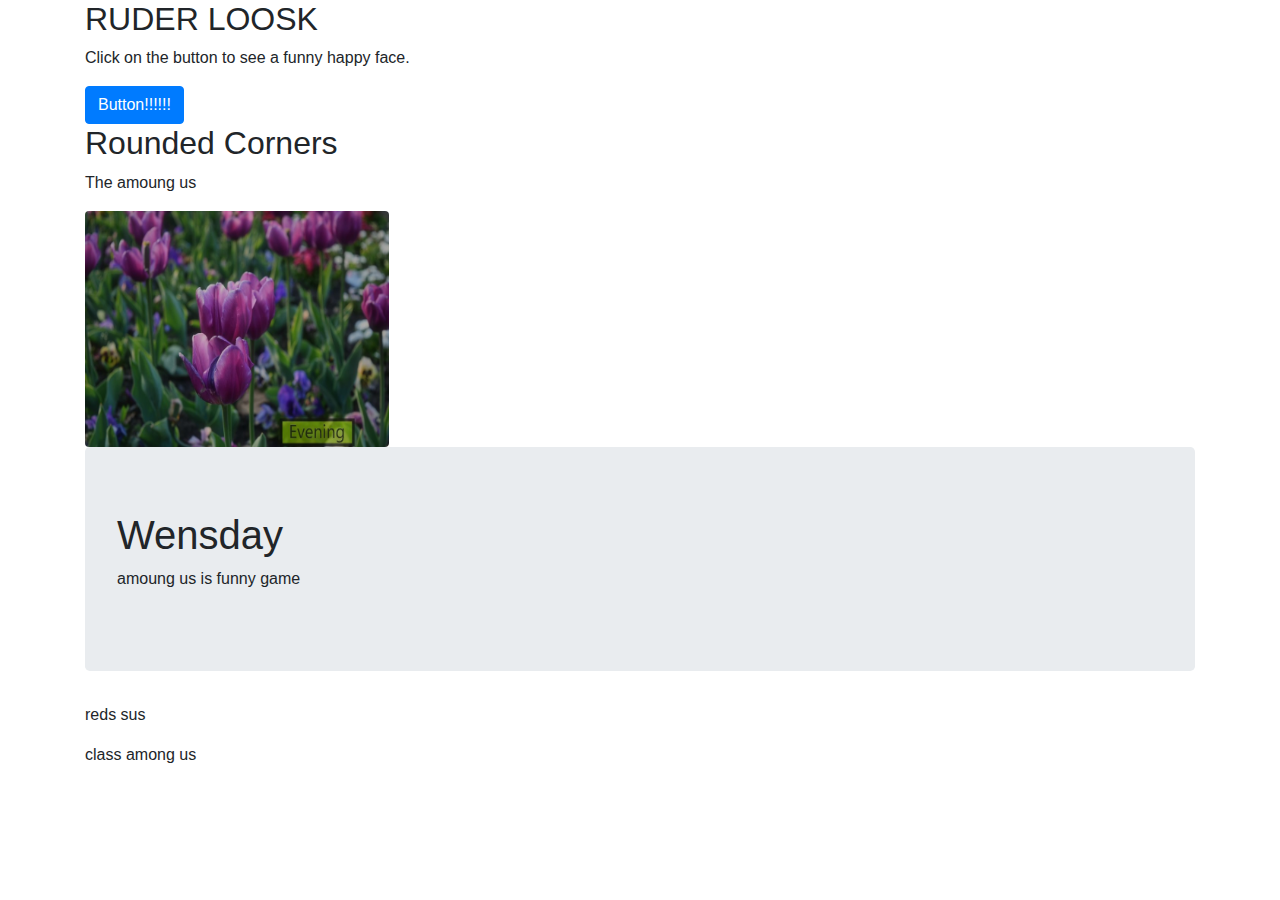
<file: Bootstrap assianment 10/index.html>
<!DOCTYPE html>
<html lane="en">

<head>
  <meta name="lookYou" content="width=device-width, initial-scale=1">
  <link rel="stylesheet" href="https://maxcdn.bootstrapcdn.com/bootstrap/4.5.2/css/bootstrap.min.css">
  <script src="https://ajax.googleapis.com/ajax/libs/jquery/3.5.1/jquery.min.js"></script>
  <script src="https://cdnjs.cloudflare.com/ajax/libs/popper.js/1.16.0/umd/popper.min.js"></script>
  <script src="https://maxcdn.bootstrapcdn.com/bootstrap/4.5.2/js/bootstrap.min.js"></script>
  
</head>

<body>

  <div class="container">
    <h2>RUDER LOOSK</h2>
    <p>Click on the button to see a funny happy face.</p>
    <button type="button" class="btn btn-primary" data-toggle="collapse" data-target="#demo">Button!!!!!!</button>
    <div id="demo" class="collapse">
      Ryder's wacky colapse text :)
    </div>
  </div>
  <div class="container">
    <h2>Rounded Corners</h2>
    <p>The amoung us</p>
    <img src="Untitled.jpg" class="rounded" alt=" flowers" width="304" height="236">
  </div>
  <div class="container">
    <div class="jumbotron">
      <h1>Wensday</h1>      
      <p>amoung us is funny game</p>
    </div>
    <p>reds sus</p>      
    <p>class among us</p>      
  </div>
</body>

</html>
</file>
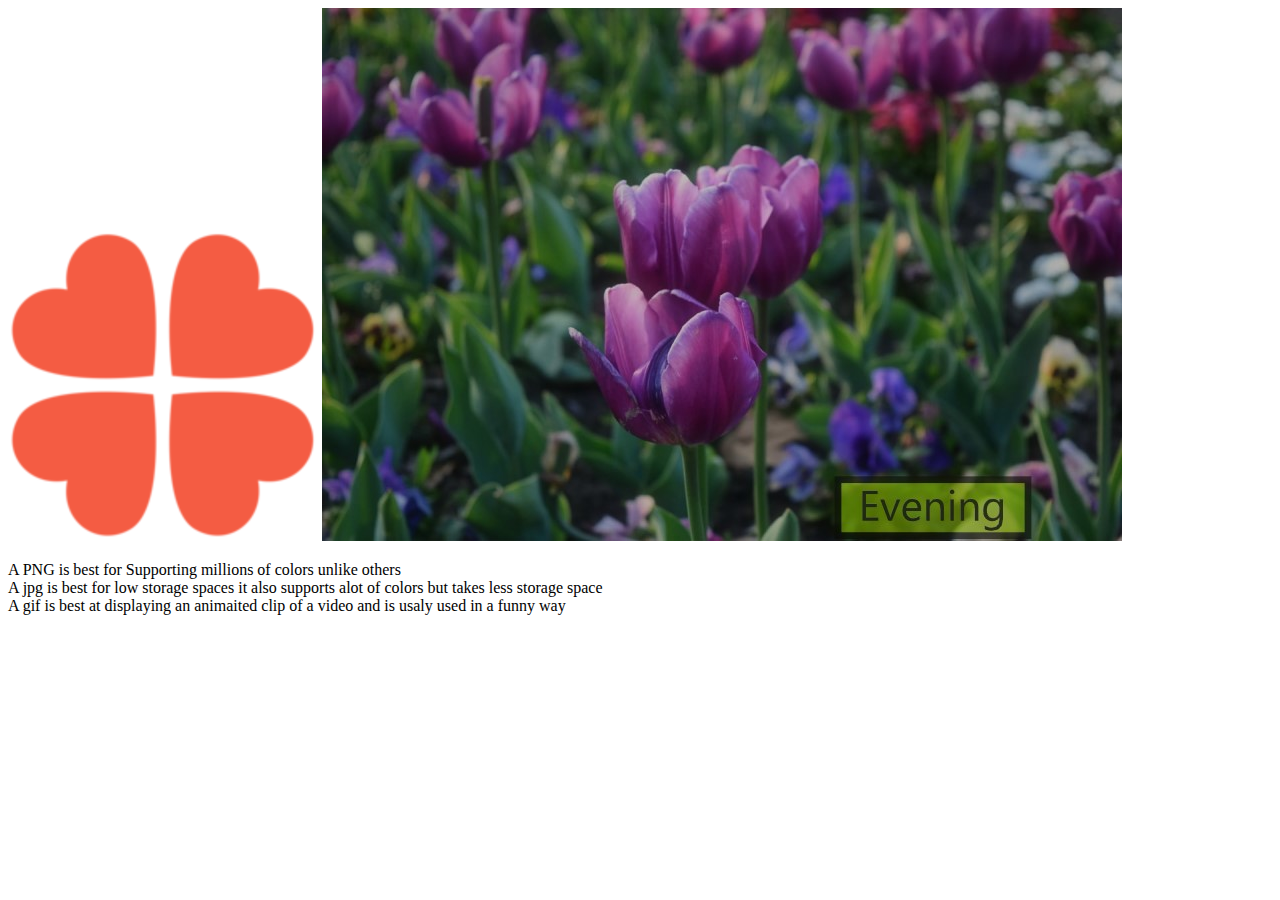
<file: rclass.html>
<!doctype html>
<html lang="en">
 <head>
  
  
  <link rel="shortcut icon" type="image/ico" href="favicon.ico"/>
   

 </head>
 <body>
    <img src="ms-icon-310x310.png" />
   <img src="Untitled.jpg" />
 <p> 
  A PNG is best for Supporting millions of colors unlike others<br/>
  A jpg is best for low storage spaces it also supports alot of colors but takes less storage space<br/>
  A gif is best at displaying an animaited clip of a video and is usaly used in a funny way
  
  
  </p>
 </body>
 </html>
</file>
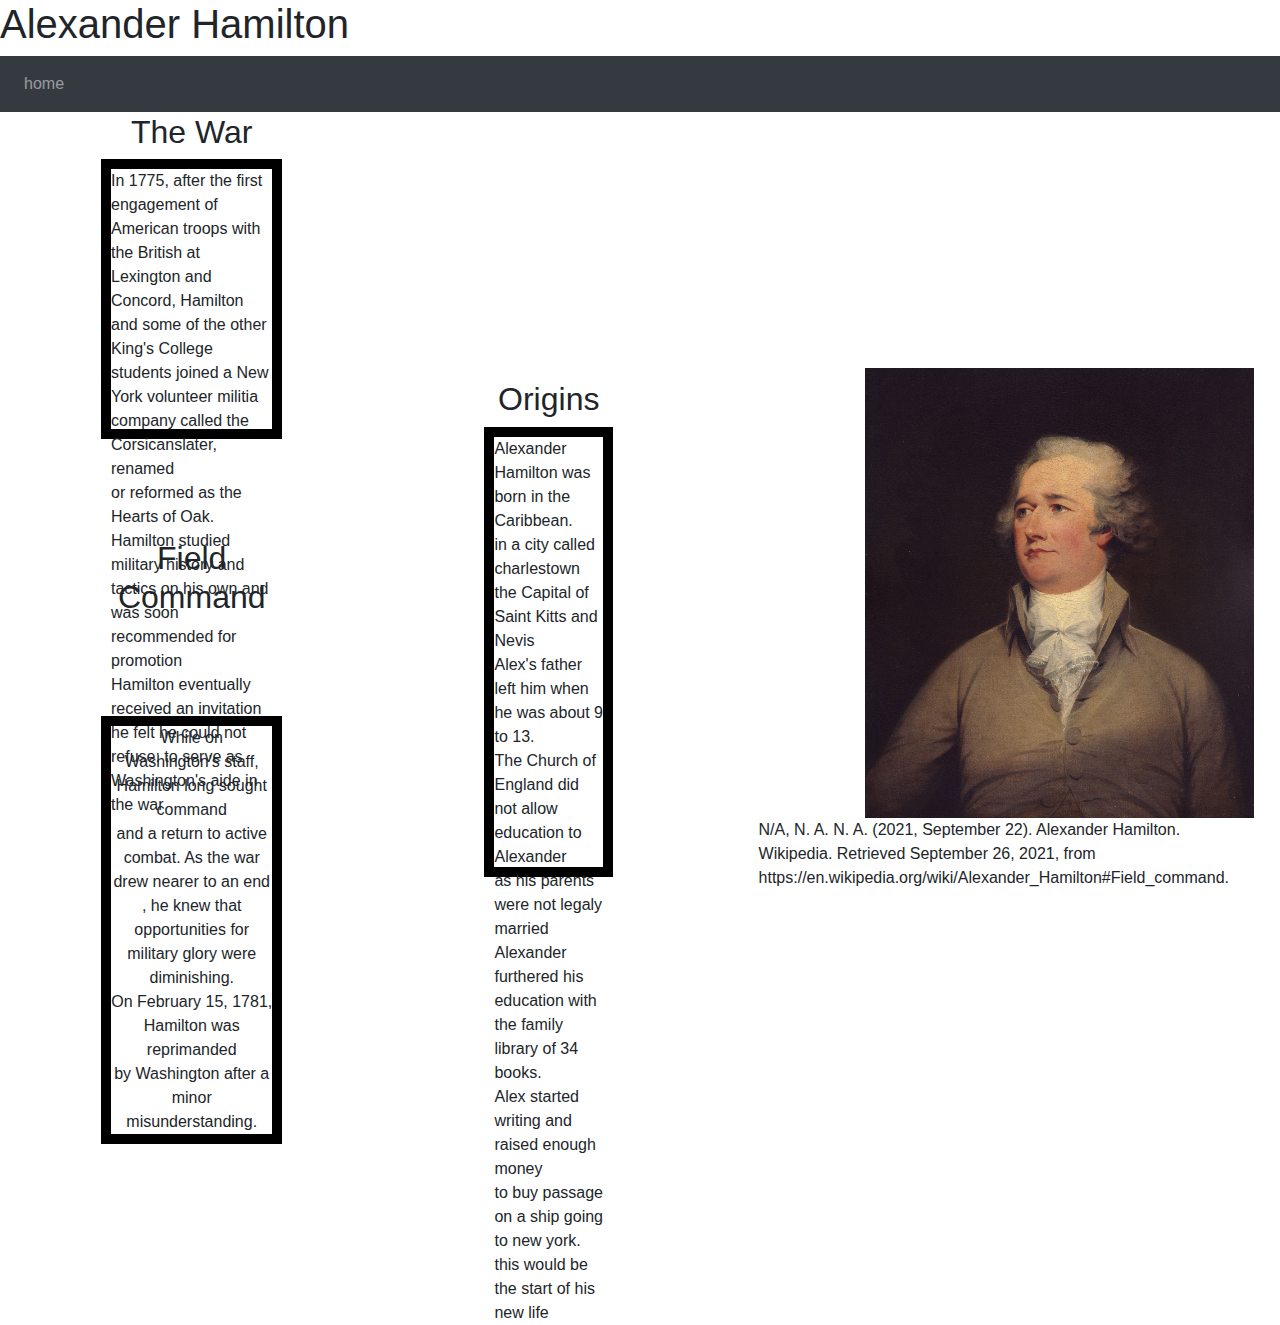
<file: School work folder/Untitled-1.html>
<!DOCTYPE html>
<html lang="en">

<head>
    <meta charset="UTF-8">
    <title>history of hamilton </title>


    <link rel="stylesheet" href="hamilton-css.css">
    <link rel="stylesheet" href="https://maxcdn.bootstrapcdn.com/bootstrap/4.5.2/css/bootstrap.min.css">
    <script src="https://ajax.googleapis.com/ajax/libs/jquery/3.5.1/jquery.min.js"></script>
    <script src="https://cdnjs.cloudflare.com/ajax/libs/popper.js/1.16.0/umd/popper.min.js"></script>
    <script src="https://maxcdn.bootstrapcdn.com/bootstrap/4.5.2/js/bootstrap.min.js"></script>
</head>

<body>
    <header id="titleTop">
        <h1>Alexander Hamilton</h1>
    </header>
    <nav id="alot" class="navbar navbar-expand-sm bg-dark navbar-dark container-fluid">
        <ul class="navbar-nav">


            <li class="nav-item">
                <a class="nav-link" href="">home</a>
            </li>


        </ul>
    </nav>

    <table>

        <tr>
            <td id="one">
                <h2 id="head3">The War</h2>
                <p id="Dscript">
                    In 1775, after the first engagement of American troops with the British at Lexington and Concord,
                    Hamilton<br> and some of the other King's College students joined a New York volunteer militia<br>
                    company
                    called the
                    Corsicanslater, renamed<br> or reformed as the Hearts of Oak.<br> Hamilton studied military history
                    and tactics on his own and was soon recommended for promotion<br> Hamilton eventually received an
                    invitation he felt he could not refuse: to serve as Washington's aide in the war


                </p>
                <h2 id="head4">Field Command</h2>
                <p id="field">While on Washington's staff, Hamilton long sought command<br> and a return to active
                    combat.
                    As the war drew nearer to an end<br>, he knew that opportunities for military glory were
                    diminishing.<br> On
                    February 15, 1781, Hamilton was reprimanded<br> by Washington after a minor misunderstanding. </p>
            </td>
            <td id="two">
                <h2 id="head2">Origins</h2>
                <p id="Dscript2">Alexander Hamilton was born in the Caribbean.</br>
                    in a city called charlestown the Capital of Saint Kitts and Nevis</br>
                    Alex's father left him when he was about 9 to 13.</br>
                    The Church of England did not allow education to Alexander</br>
                    as his parents were not legaly married Alexander</br> furthered his education with the family
                    library of 34 books.</br> Alex started writing and raised enough money</br> to buy passage on a ship
                    going to new york. this would be the start of his new life </p>
            </td>
            <td id="three">
                <img id="ham" src="Images/oil-Alexander-Hamilton-canvas-John-Trumbull-National-1792.jpg">
                <p id="cite">N/A, N. A. N. A. (2021, September 22). Alexander Hamilton.<br> Wikipedia. Retrieved September 26, 2021,
                    from <br>https://en.wikipedia.org/wiki/Alexander_Hamilton#Field_command. </p>

            </td>
        </tr>
    </table>



</body>

</html>
</file>
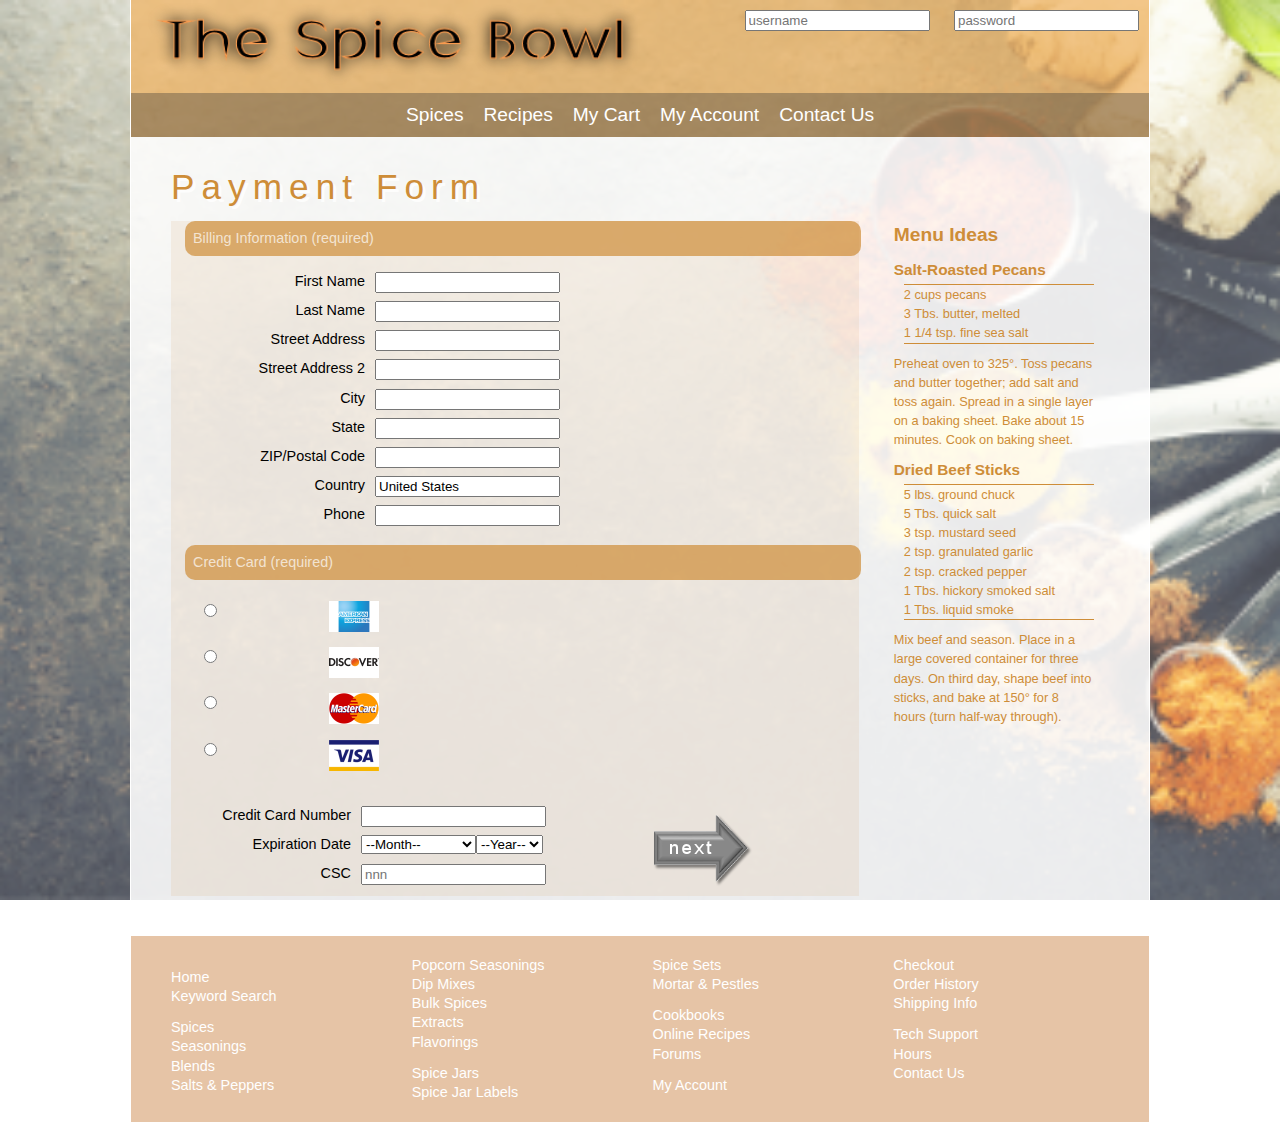
<file: chapter7case2/Chapter 7 - case2/sb_payment.html>
<!DOCTYPE html>
<html lang="en">

<head>
    <!--
      New Perspectives on HTML5 and CSS3, 8th Edition
      Tutorial 7
      Case Problem 2

      Spice Bowl Payment Form
      Author: Ryder Lusk
      Date:   2021 july 16th

      Filename:   sb_payment.html

   -->

    <meta charset="utf-8" />
    <meta name="viewport" content="width=device-width, initial-scale=1" />
    <title>Spice Bowl Payment Form</title>
    <link href="sb_reset.css" rel="stylesheet" />
    <link href="sb_styles.css" rel="stylesheet" />
    <link href="sb_validate.css" rel="stylesheet" />
    <link href="sb_forms.css" rel="stylesheet" />
    <script src="sb_script.js" type="text/javascript"></script>
</head>

<body>
    <header>
        <img src="sb_logo.png" alt="The Spice Bowl" />
        <form id="login" action="https://www.example.com/sb/login" method="POST">
            <input type="text" id="userBox" placeholder="username" />
            <input type="password" id="pwdBox" placeholder="password" />
        </form>

        <nav> <a id="navicon" href="#"><img src="sb_navicon.png" alt="" /></a>
            <ul>
                <li><a href="#">Spices</a></li>
                <li><a href="#">Recipes</a></li>
                <li><a href="#">My Cart</a></li>
                <li><a href="#">My Account</a></li>
                <li><a href="#">Contact Us</a></li>
            </ul>
        </nav>
    </header>

    <section>
        <h1>Payment Form</h1>
        <form id="payment" action="https://www.example.com/sb/payment" method="POST">
            <fieldset id="billing">
                <legend> Billing Information (required) </legend>

                <label for="firstBox">First Name</label>
                <input type="text" name="fName" id="firstBox" required="required" />

                <label for="lastBox">Last Name</label>
                <input type="text" name="lName" id="lastBox" required="required" />


                <label for="streetBox">Street Address</label>
                <input type="text" name="street" id="streetBox" required="required" />


                <label for="streetBox2">Street Address 2</label>
                <input type="text" name="street2" id="streetBox2" required="required" />


                <label for="cityBox">City</label>
                <input type="text" name="city" id="cityBox" required="required" />


                <label for="stateBox">State</label>
                <input list="stateList" type="text" name="state" id="stateBox" required="required" />
                <datalist id="stateList">
                    <option value="Al"></option>
                    <option value="AK"></option>
                    <option value="AZ"></option>
                    <option value="AR"></option>
                    <option value="CA"></option>
                    <option value="CO"></option>
                    <option value="CT"></option>
                    <option value="DE"></option>
                    <option value="FL"></option>
                    <option value="GA"></option>
                    <option value="HI"></option>
                    <option value="ID"></option>
                    <option value="IL"></option>
                    <option value="IN"></option>
                    <option value="IA"></option>
                    <option value="KS"></option>
                    <option value="KY"></option>
                    <option value="LA"></option>
                    <option value="ME"></option>
                    <option value="MD"></option>
                    <option value="MA"></option>
                    <option value="MI"></option>
                    <option value="MN"></option>
                    <option value="MS"></option>
                    <option value="MO"></option>
                    <option value="MT"></option>
                    <option value="NE"></option>
                    <option value="NV"></option>
                    <option value="NH"></option>
                    <option value="NJ"></option>
                    <option value="NM"></option>
                    <option value="NY"></option>
                    <option value="NC"></option>
                    <option value="ND"></option>
                    <option value="OH"></option>
                    <option value="OK"></option>
                    <option value="OR"></option>
                    <option value="PA"></option>
                    <option value="RI"></option>
                    <option value="SC"></option>
                    <option value="SD"></option>
                    <option value="TN"></option>
                    <option value="TX"></option>
                    <option value="UT"></option>
                    <option value="VT"></option>
                    <option value="VA"></option>
                    <option value="WA"></option>
                    <option value="WV"></option>
                    <option value="WI"></option>
                    <option value="WY"></option>
                </datalist>


                <label for="zipBox">ZIP/Postal Code</label>
                <input pattern="^\d{5}(-\d{4})?$" type="text" name="zip" id="zipBox" required="required" />


                <label for=countryBox>Country</label>
                <input value="United States" type="text" name="country" id="countryBox" required="required" />


                <label for="phoneBox">Phone</label>
                <input pattern="^\d{10}$|^(\(\d{3}\)\s*)?\d{3}[\s-]?\d{4}$" type="tel" name="phone" id="phoneBox"
                    required="required" />



            </fieldset>
            <fieldset id="creditCard">
                <legend>Credit Card (required)</legend>

                <fieldset>
                    <label class="cardlabel"><input name="cCard" value="amex" required="required" type="radio" />
                        <img src="sb_amex.png" alt="amex" /> </label>
                    <label class="cardlabel"><input name="cCard" value="discover" required="required" type="radio" />
                        <img src="sb_discover.png" alt="discover" /></label>
                    <label class="cardlabel"><input name="cCard" value="master" required="required" type="radio" />
                        <img src="sb_master.png" alt="master" /></label>
                    <label class="cardlabel"><input name="cCard" value="visa" required="required" type="radio" />
                        <img src="sb_visa.png" alt="visa" /></label>
                </fieldset>


            </fieldset>
            <label for="cardBox">Credit Card Number</label>
            <input type="text" id="cardBox" name="cardNumber" required="required"
                pattern="^(?:4[0-9]{12}(?:[0-9]{3})?|5[1-5][0-9]{14}|6(?:011|5[0-9][0-9])[0-9]{12}|3[47][0-9]{13}|3(?:0[0-5]|[68][0-9])[0-9]{11}|(?:2131|1800|35\d{3})\d{11})$" />
            <label for="monthList">Expiration Date</label>
            <select name="cardMonth" id="monthList" required="required">
                <option value="">--Month--</option>
                <option value="01">January (01)</option>
                <option value="02">Febuary (02)</option>
                <option value="03">March (03)</option>
                <option value="04">April (04)</option>
                <option value="05">May (05)</option>
                <option value="06">June (06)</option>
                <option value="07">July (07)</option>
                <option value="08">Augest (08)</option>
                <option value="09">September (09)</option>
                <option value="10">October (10)</option>
                <option value="11">November (11)</option>
                <option value="12">December (12)</option>
            </select>

            <select name="cardYear" id="yearList" required="required">
                <option value="">--Year--</option>
                <option value="2020">2020</option>
                <option value="2021">2021</option>
                <option value="2022">2022</option>
                <option value="2023">2023</option>
                <option value="2024">2024</option>
            </select>
            <label for="cscBox">CSC</label>
            <input id="cscBox" name="csc" type="text" pattern="^\d(3)$" required="required" maxlength="3" placeholder="nnn" />
            
            <button type="submit">
                <img src="sb_button.png" alt="next" />
            </button>



        </form>

        <aside>
            <h1>Menu Ideas</h1>
            <h2>Salt-Roasted Pecans</h2>
            <ul>
                <li>2 cups pecans</li>
                <li>3 Tbs. butter, melted</li>
                <li>1 1/4 tsp. fine sea salt</li>
            </ul>
            <p>Preheat oven to 325&deg;. Toss pecans and butter together;
                add salt and toss again. Spread in a single layer on a baking
                sheet. Bake about 15 minutes. Cook on baking sheet.
            </p>

            <h2>Dried Beef Sticks</h2>
            <ul>
                <li>5 lbs. ground chuck</li>
                <li>5 Tbs. quick salt</li>
                <li>3 tsp. mustard seed</li>
                <li>2 tsp. granulated garlic</li>
                <li>2 tsp. cracked pepper</li>
                <li>1 Tbs. hickory smoked salt</li>
                <li>1 Tbs. liquid smoke</li>
            </ul>
            <p>Mix beef and season. Place in a large covered container
                for three days.
                On third day, shape beef into sticks, and bake at 150&deg; for
                8 hours (turn half-way through).
            </p>
        </aside>

    </section>

    <footer>
        <nav>
            <ul>
                <li class="newgroup"><a href="#">Home</a></li>
                <li><a href="#">Keyword Search</a></li>

                <li class="newgroup"><a href="#">Spices</a></li>
                <li><a href="#">Seasonings</a></li>
                <li><a href="#">Blends</a></li>
                <li><a href="#">Salts &amp; Peppers</a></li>
                <li><a href="#">Popcorn Seasonings</a></li>
                <li><a href="#">Dip Mixes</a></li>
                <li><a href="#">Bulk Spices</a></li>
                <li><a href="#">Extracts</a></li>
                <li><a href="#">Flavorings</a></li>

                <li class="newgroup"><a href="#">Spice Jars</a></li>
                <li><a href="#">Spice Jar Labels</a></li>
                <li><a href="#">Spice Sets</a></li>
                <li><a href="#">Mortar &amp; Pestles</a></li>

                <li class="newgroup"><a href="#">Cookbooks</a></li>
                <li><a href="#">Online Recipes</a></li>
                <li><a href="#">Forums</a></li>

                <li class="newgroup"><a href="#">My Account</a></li>
                <li><a href="#">Checkout</a></li>
                <li><a href="#">Order History</a></li>
                <li><a href="#">Shipping Info</a></li>

                <li class="newgroup"><a href="#">Tech Support</a></li>
                <li><a href="#">Hours</a></li>
                <li><a href="#">Contact Us</a></li>
            </ul>
        </nav>
    </footer>
</body>

</html>
</file>
<file: School work folder/hamilton-css.css>
p#Dscript {
    border: solid black 10px;
    height: 280px;
    margin-left: 100px;
    
}
p#Dscript2{
    border:  solid black 10px;
    height: 450px;
    margin-left: 200px;
}
img#ham {
   
   height: 450px;
   margin-left: 250px;
   
}
h2#head2{
    text-align: center;
    margin-left: 200px;
}
h2#head3{
    text-align: center;
    margin-left: 100px;
}
p#field{
    border: solid black 10px;
    text-align: center;
    margin-left: 100px;
    margin-top: 100px;s
}
h2#head4{
    text-align: center;
    margin-left: 100px;
    margin-top: 100px;
}
p#cite{
    float: right;
    margin-right: 50px;
}
</file>
<file: chapter7case2/Chapter 7 - case2/sb_styles.css>
@charset "utf-8";

/*
   New Perspectives on HTML5 and CSS3, 8th Edition
   Tutorial 7
   Case Problem 2

   Spice Bowl General Style Sheet
  
   Filename: sb_styles.css

*/


/* HTML and Body styles */

html {
   background: url(sb_back.png) center center/cover fixed no-repeat;
   font-family: Verdana, Geneva, sans-serif;
   height: 100%;
}

body {
   background-color: rgba(255, 255, 255, 0.4);
   border-left: 1px solid white;
   border-right: 1px solid white;
   display: flex;
   flex-flow: row wrap;
   position: relative;    
   margin: 0px auto;
   min-width: 320px;
   max-width: 1020px;  
   width: 100%;
}

/* Header styles */


header > img {
   width: 50%;
}

header {
   background: rgba(234, 145, 29, 0.5);
   width: 100%;
}



/* Navigation list styles */

a#navicon {
   display: none;
}

header nav ul li {
   font-size: 1.2em; 
   line-height: 2.3em; 
   height: 2.3em;
   padding: 0px 10px;
}

header nav {
   background-color: rgba(51, 51, 51, 0.35);
   clear: both;
   width: 100%;
}

header nav ul li a {
   color: white;
   display: block;
   width: 100%;
}

header nav ul li a:hover {
   color: rgb(249, 209, 17);
   text-shadow: rgb(51, 51, 51) 0px 0px 5px;
}

a#navicon {
   display: none;
}

/* Section Styles */

section {
   background-color: rgba(255, 255, 255, 0.8);
   width: 100%;
   padding: 40px;
   display: flex;
   flex-flow: row wrap;   
}

section > h1 {
   font-size: 2.2em;
   color: rgb(206, 141, 56);
   letter-spacing: 0.2em;
   font-weight: normal;
   text-shadow: rgba(255, 255, 255, 0.8) 3px 3px 0px;
   flex: 0 0 100%;
}

section form {
   flex: 3 1 480px;
   margin-top: 25px;
   margin-right: 20px;
}

section aside {
   color: rgb(206, 141, 56);   
   flex: 1 3 161px;
   margin-top: 25px;
   font-size: 0.8em;
   padding: 0px 15px;
}

section aside h1 {
   font-size: 1.5em;
   line-height: 1.5em;
}

section aside h2 {
   font-size: 1.2em;
   margin: 10px 0px 5px;
}

section aside ul {
   border-top: 1px solid rgb(206, 141, 56);
   border-bottom: 1px solid rgb(206, 141, 56);
   margin: 0px 0px 10px 10px;
}

/* Footer Styles */

footer {
   width: 100%;
}

footer nav {  
   background: rgba(184, 85, 0, 0.35);    
    column-width: 200px;
    column-gap: 25px;
    
    padding: 20px 40px;
  
}

footer li.newgroup {
   margin-top: 12px;
}

footer a {
   display: block;
   color: white;
   text-decoration: none;
   font-size: 0.9em;
}

footer a:hover {
   text-decoration: underline;
}


/* ===============================
   Mobile Styles: 0px to 640px 
   ===============================
*/
@media only screen and (max-width: 640px) {

   aside {
      display: none;
   }

   a#navicon {
      display: block;
   }
   
   header > img {
      width: 100%;
   }
   
   header nav ul {
      display: none;
   }
   
   header nav ul li {
      font-size: 1em;
      line-height: 1.3em;
      height: 1.3em;
   }
   
   section > h1 {
      line-height: 1.2em;
   }
   
   a#navicon:hover+ul, header nav ul:hover {
      display: block;
   }   
}

/* =============================================
   Tablet and Desktop Styles: greater than 640px
   =============================================
*/
@media only screen and (min-width: 641px) {

   body header nav ul {
      display: flex;
      flex-flow: row nowrap;
      justify-content: center;
   }
   
   body header nav ul li {
      flex: 0 1 auto;
   }
}
</file>
<file: chapter7case2/Chapter 7 - case2/sb_validate.css>
/*
   New Perspectives on HTML5 and CSS3, 8th Edition
   Tutorial 7
   Case Problem 2

   Spice Bowl Payment Form Validation Style Sheet
   Author: Ryder Lusk
   Date:   2021 July 16th

   Filename: sb_validate.css

*/


/* Validation Styles */
input:not([type="radio"]):focus{
   background-color: rgb(255, 218, 165);

}
input:not([type="radio"]):focus:valid{
   background: rgb(215, 255, 215) url(sb_valid.png) no-repeat right;

}

input:not([type="radio"]):focus:invalid{
   background: rgb(255, 245, 215) url(sb_invalid.png) no-repeat right;

}
</file>
<file: chapter7case2/Chapter 7 - case2/sb_forms.css>
/*
   New Perspectives on HTML5 and CSS3, 8th Edition
   Tutorial 7
   Case Problem 2

   Spice Bowl Forms Style Sheet

   Filename: sb_forms.css

*/

/* Login Form Layout Styles */

form#login {
   float: right;
}

form#login input {
   margin: 10px;
}

/* Form Layout Styles */

form#payment {
   background-color: rgba(206, 141, 56, 0.1);
}

fieldset {
   border: none;
}

legend {
   background-color: rgba(206, 141, 56, 0.7);
   color: rgba(255, 255, 255, 0.7);
   font-size: 0.9em;
   border-radius: 10px;
   margin-bottom: 10px;
   padding: 8px;
   width: 100%;
}


/* Input and Label Styles */

label {
   display: block;
   float: left;
   clear: left;
   font-size: 0.9em;
   margin-bottom: 10px;
   margin-right: 10px;
   width: 180px;
   text-align: right;
}

form#payment input, form#payment select {
   display: block;
   float: left;
}

/* Radio Button Styles */

label.cardLabel {
   display: inline-block;
   float: none;
   width: auto;
}

label.cardLabel img {
   border: 1px solid rgb(181, 181, 181);
   box-shadow: rgb(51, 51, 51) 0px 0px 10px;
}

input[type='radio'] {
   width: auto;
   float: none;
   clear: none;
   margin-right: 15px;
}



/* Submit Button Styles */

button {
   background: transparent;
   border: none;
   display: block;
   margin: 5px auto;
}
</file>
